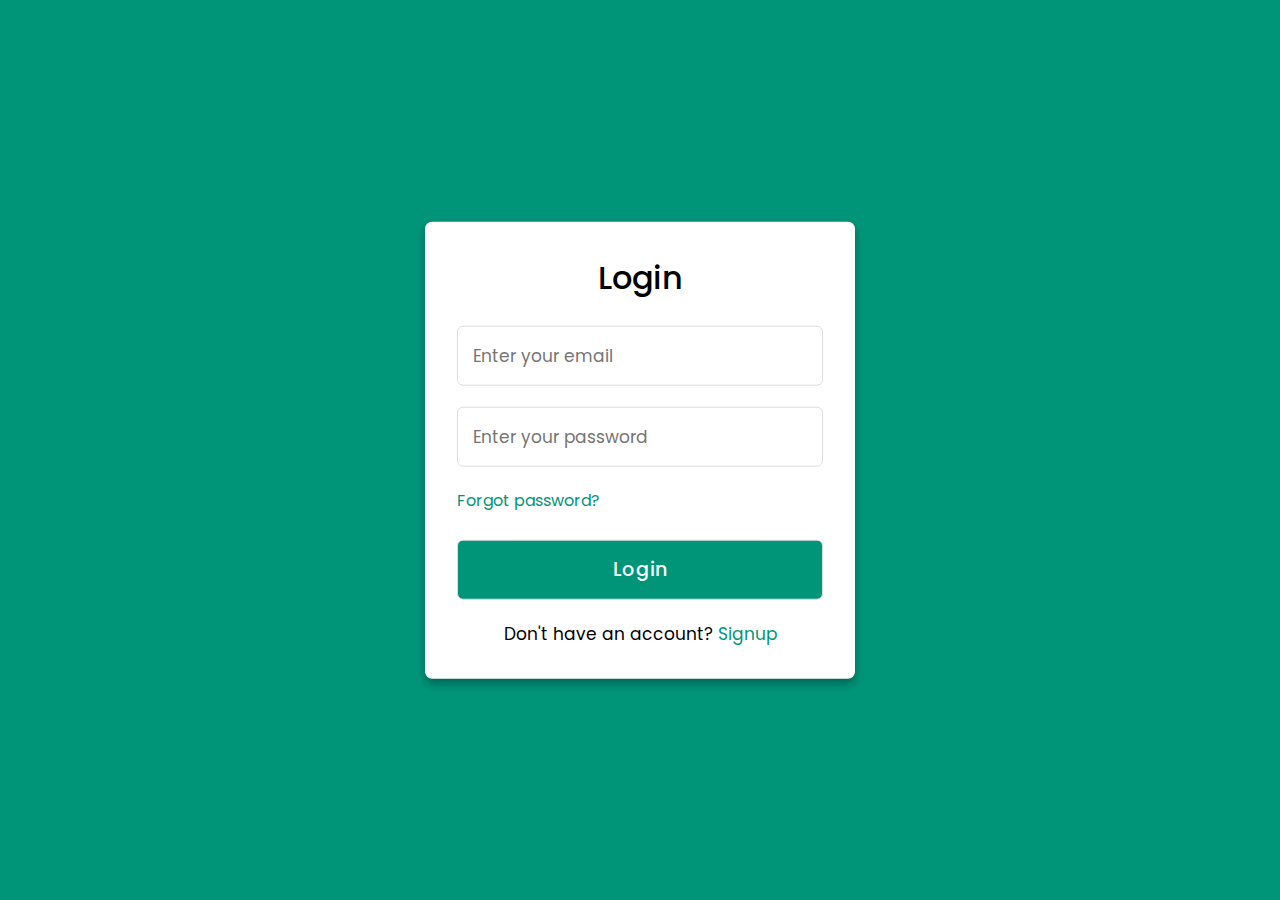
<file: index.html>
<!DOCTYPE html>
<html lang="en">
<head>
    <meta charset="UTF-8">
    <meta name="viewport" content="width=device-width, initial-scale=1.0">
    <title>Document</title>
    <link rel="stylesheet" href="style.css">
</head>
<body>
    <div class="container">
        <input type="checkbox" id="check">
        <div class="login form">
          <header>Login</header>
          <form action="#">
            <input type="text" placeholder="Enter your email">
            <input type="password" placeholder="Enter your password">
            <a href="#">Forgot password?</a>
            <input onclick="myFunc()" type="button" class="button" value="Login">
          </form>
          <div class="signup">
            <span class="signup">Don't have an account?
             <label for="check">Signup</label>
            </span>
          </div>
        </div>
        <div class="registration form">
          <header>Signup</header>
          <form action="#">
            <input type="text" placeholder="Enter your email">
            <input type="password" placeholder="Create a password">
            <input type="password" placeholder="Confirm your password">
            <input type="button" class="button" value="Signup">
          </form>
          <div class="signup">
            <span class="signup">Already have an account?
             <label for="check">Login</label>
            </span>
          </div>
        </div>
      </div>
     <script>
        function myFunc() {
            window.location.href = "https://youtube.com/@WDTECH2?si=a1OLWddLLLXg6y1C";
        }
    </script>
</body>
</html>
</file>
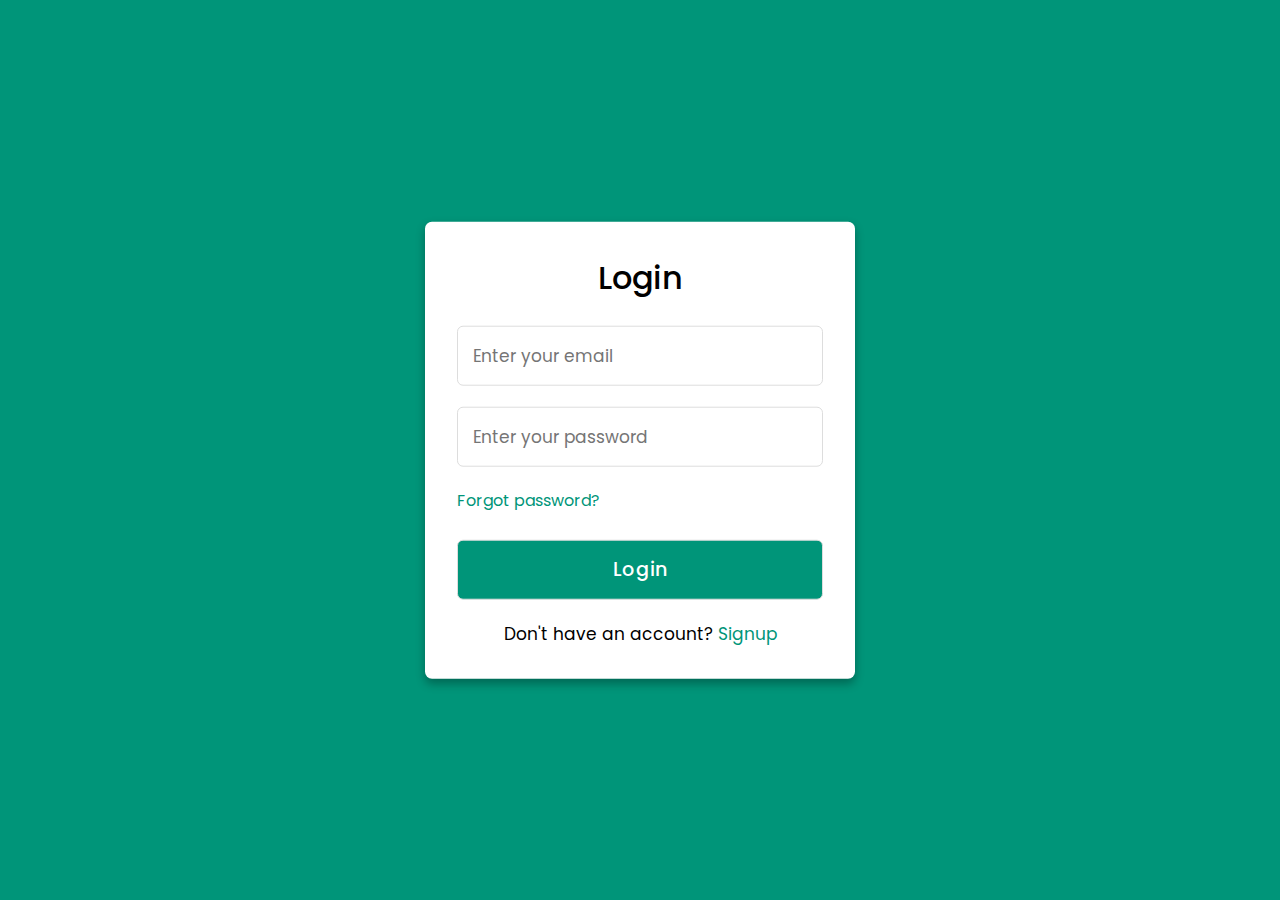
<file: Login.html>
<!DOCTYPE html>
<!-- Coding By CodingNepal - codingnepalweb.com -->
<html lang="en">
<head>
  <meta charset="UTF-8">
  <meta name="viewport" content="width=device-width, initial-scale=1.0">
  <meta http-equiv="X-UA-Compatible" content="ie=edge">
  <title>Login & Signup Form</title>
  <!---Custom CSS File--->
  <style>
    /* Import Google font - Poppins */
@import url('https://fonts.googleapis.com/css2?family=Poppins:wght@200;300;400;500;600;700&display=swap');
*{
  margin: 0;
  padding: 0;
  box-sizing: border-box;
  font-family: 'Poppins', sans-serif;
}
body{
  min-height: 100vh;
  width: 100%;
  background: #009579;
}
.container{
  position: absolute;
  top: 50%;
  left: 50%;
  transform: translate(-50%,-50%);
  max-width: 430px;
  width: 100%;
  background: #fff;
  border-radius: 7px;
  box-shadow: 0 5px 10px rgba(0,0,0,0.3);
}
.container .registration{
  display: none;
}
#check:checked ~ .registration{
  display: block;
}
#check:checked ~ .login{
  display: none;
}
#check{
  display: none;
}
.container .form{
  padding: 2rem;
}
.form header{
  font-size: 2rem;
  font-weight: 500;
  text-align: center;
  margin-bottom: 1.5rem;
}
 .form input{
   height: 60px;
   width: 100%;
   padding: 0 15px;
   font-size: 17px;
   margin-bottom: 1.3rem;
   border: 1px solid #ddd;
   border-radius: 6px;
   outline: none;
 }
 .form input:focus{
   box-shadow: 0 1px 0 rgba(0,0,0,0.2);
 }
.form a{
  font-size: 16px;
  color: #009579;
  text-decoration: none;
}
.form a:hover{
  text-decoration: underline;
}
.form input.button{
  color: #fff;
  background: #009579;
  font-size: 1.2rem;
  font-weight: 500;
  letter-spacing: 1px;
  margin-top: 1.7rem;
  cursor: pointer;
  transition: 0.4s;
}
.form input.button:hover{
  background: #006653;
}
.signup{
  font-size: 17px;
  text-align: center;
}
.signup label{
  color: #009579;
  cursor: pointer;
}
.signup label:hover{
  text-decoration: underline;
}
  </style>
</head>
<body>
  <div class="container">
    <input type="checkbox" id="check">
    <div class="login form">
      <header>Login</header>
      <form action="#">
        <input type="text" placeholder="Enter your email">
        <input type="password" placeholder="Enter your password">
        <a href="#">Forgot password?</a>
        <input  type="button" class="button" value="Login">
      </form>
      <div class="signup">
        <span class="signup">Don't have an account?
         <label for="check">Signup</label>
        </span>
      </div>
    </div>
    <div class="registration form">
      <header>Signup</header>
      <form action="#">
        <input type="text" placeholder="Enter your email">
        <input type="password" placeholder="Create a password">
        <input type="password" placeholder="Confirm your password">
        <input type="button" class="button" value="Signup">
      </form>
      <div class="signup">
        <span class="signup">Already have an account?
         <label for="check">Login</label>
        </span>
      </div>
    </div>
  </div>
</body>
</html>
</file>
<file: style.css>
/* Import Google font - Poppins */
 @import url('https://fonts.googleapis.com/css2?family=Poppins:wght@200;300;400;500;600;700&display=swap');
 *{
   margin: 0;
   padding: 0;
   box-sizing: border-box;
   font-family: 'Poppins', sans-serif;
 }
 body{
   min-height: 100vh;
   width: 100%;
   background: #009579;
 }
 .container{
   position: absolute;
   top: 50%;
   left: 50%;
   transform: translate(-50%,-50%);
   max-width: 430px;
   width: 100%;
   background: #fff;
   border-radius: 7px;
   box-shadow: 0 5px 10px rgba(0,0,0,0.3);
 }
 .container .registration{
   display: none;
 }
 #check:checked ~ .registration{
   display: block;
 }
 #check:checked ~ .login{
   display: none;
 }
 #check{
   display: none;
 }
 .container .form{
   padding: 2rem;
 }
 .form header{
   font-size: 2rem;
   font-weight: 500;
   text-align: center;
   margin-bottom: 1.5rem;
 }
  .form input{
    height: 60px;
    width: 100%;
    padding: 0 15px;
    font-size: 17px;
    margin-bottom: 1.3rem;
    border: 1px solid #ddd;
    border-radius: 6px;
    outline: none;
  }
  .form input:focus{
    box-shadow: 0 1px 0 rgba(0,0,0,0.2);
  }
 .form a{
   font-size: 16px;
   color: #009579;
   text-decoration: none;
 }
 .form a:hover{
   text-decoration: underline;
 }
 .form input.button{
   color: #fff;
   background: #009579;
   font-size: 1.2rem;
   font-weight: 500;
   letter-spacing: 1px;
   margin-top: 1.7rem;
   cursor: pointer;
   transition: 0.4s;
 }
 .form input.button:hover{
   background: #006653;
 }
 .signup{
   font-size: 17px;
   text-align: center;
 }
 .signup label{
   color: #009579;
   cursor: pointer;
 }
 .signup label:hover{
   text-decoration: underline;
 }
</file>
